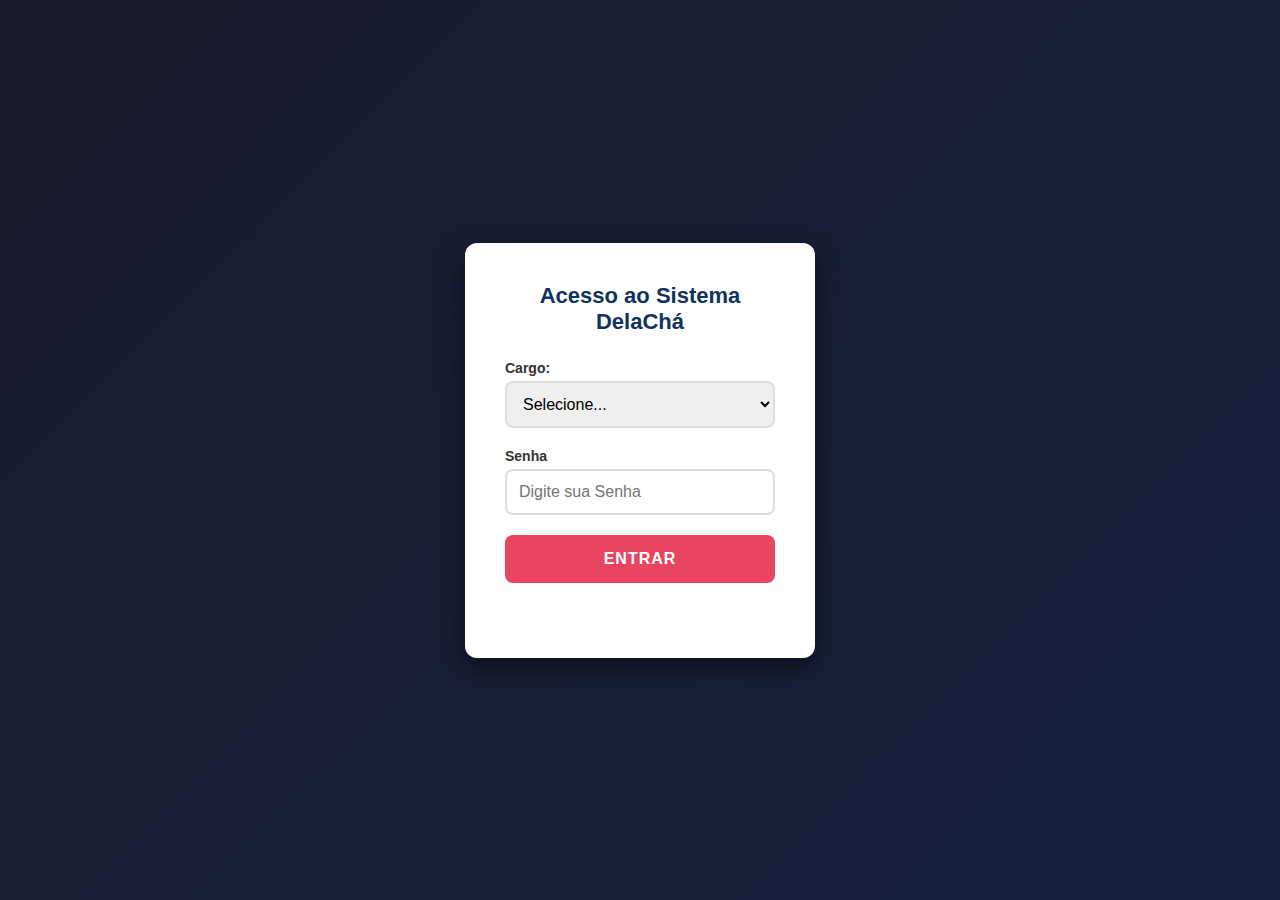
<file: index.html>
<!DOCTYPE html>
<html lang="pt-br">
<head>
    <meta charset="UTF-8">
    <meta name="viewport" content="width=device-width, initial-scale=1.0">
    <title>DelaChá</title>
     <link rel="stylesheet" href="style.css">
</head>
<body>
   <main class="loginContainer">
    <h2>Acesso ao Sistema DelaChá</h2>

    <label for="tipoUsuario">Cargo:</label>
    <select id="tipoUsuario">
        <option value="0">Selecione...</option>
        <option value="vendedor">Vendedor</option>
        <option value="estoquista">Estoquista</option>
        <option value="administrativo">Administrativo</option>
    </select>

    <label for="inpSenha">Senha</label>
    <input type="password" id="inpSenha" placeholder="Digite sua Senha" onkeydown="verificarEnter(event)">

    <button onclick="entrar()">Entrar</button>

    <p id="pMensagem"></p>
</main>
</body>
<script src="script.js"></script>
</html>
</file>
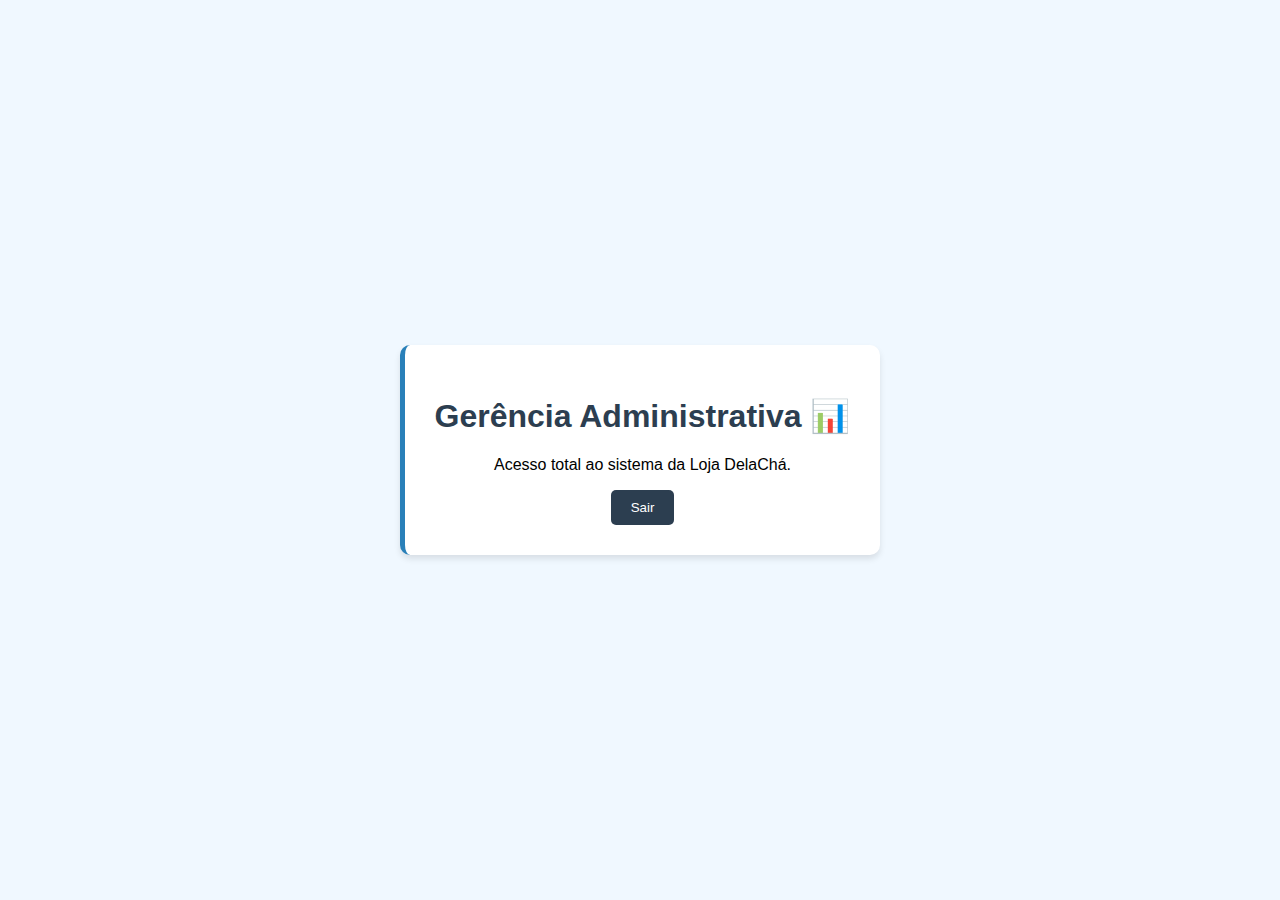
<file: admin.html>
<!DOCTYPE html>
<html lang="pt-br">
<head>
    <meta charset="UTF-8">
    <title>DelaChá - Admin</title>
    <style>
        body { font-family: sans-serif; background: #f0f8ff; display: flex; justify-content: center; align-items: center; height: 100vh; margin: 0; }
        .container { text-align: center; background: white; padding: 30px; border-radius: 10px; border-left: 5px solid #2980b9; box-shadow: 0 4px 6px rgba(0,0,0,0.1); }
        h1 { color: #2c3e50; }
        button { padding: 10px 20px; cursor: pointer; background: #2c3e50; color: white; border: none; border-radius: 5px; }
    </style>
</head>
<body>
    <div class="container">
        <h1>Gerência Administrativa 📊</h1>
        <p>Acesso total ao sistema da Loja DelaChá.</p>
        <button onclick="window.location.href='index.html'">Sair</button>
    </div>
</body>
</html>
</file>
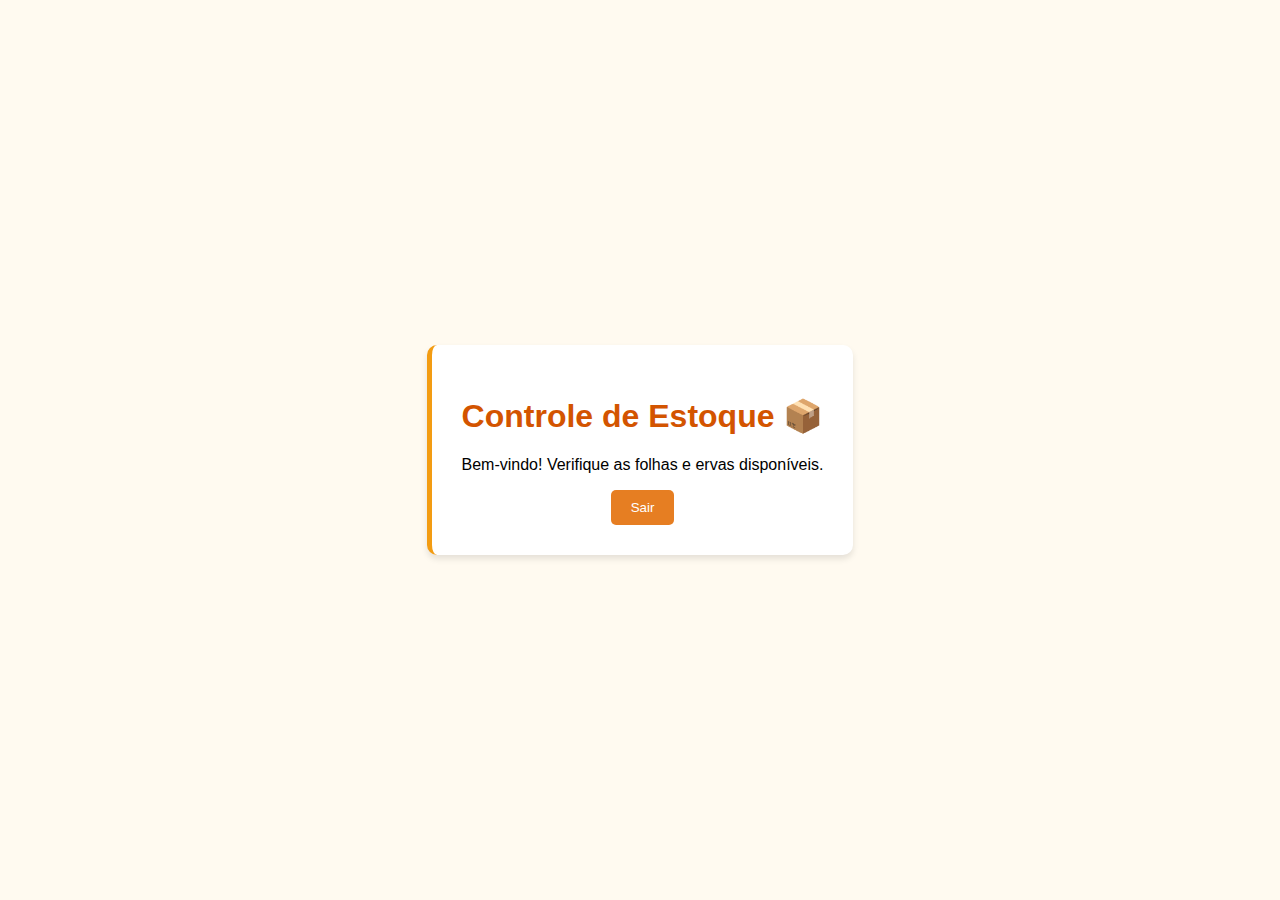
<file: estoque.html>
<!DOCTYPE html>
<html lang="pt-br">
<head>
    <meta charset="UTF-8">
    <title>DelaChá - Estoque</title>
    <style>
        body { font-family: sans-serif; background: #fffaf0; display: flex; justify-content: center; align-items: center; height: 100vh; margin: 0; }
        .container { text-align: center; background: white; padding: 30px; border-radius: 10px; border-left: 5px solid #f39c12; box-shadow: 0 4px 6px rgba(0,0,0,0.1); }
        h1 { color: #d35400; }
        button { padding: 10px 20px; cursor: pointer; background: #e67e22; color: white; border: none; border-radius: 5px; }
    </style>
</head>
<body>
    <div class="container">
        <h1>Controle de Estoque 📦</h1>
        <p>Bem-vindo! Verifique as folhas e ervas disponíveis.</p>
        <button onclick="window.location.href='index.html'">Sair</button>
    </div>
</body>
</html>
</file>
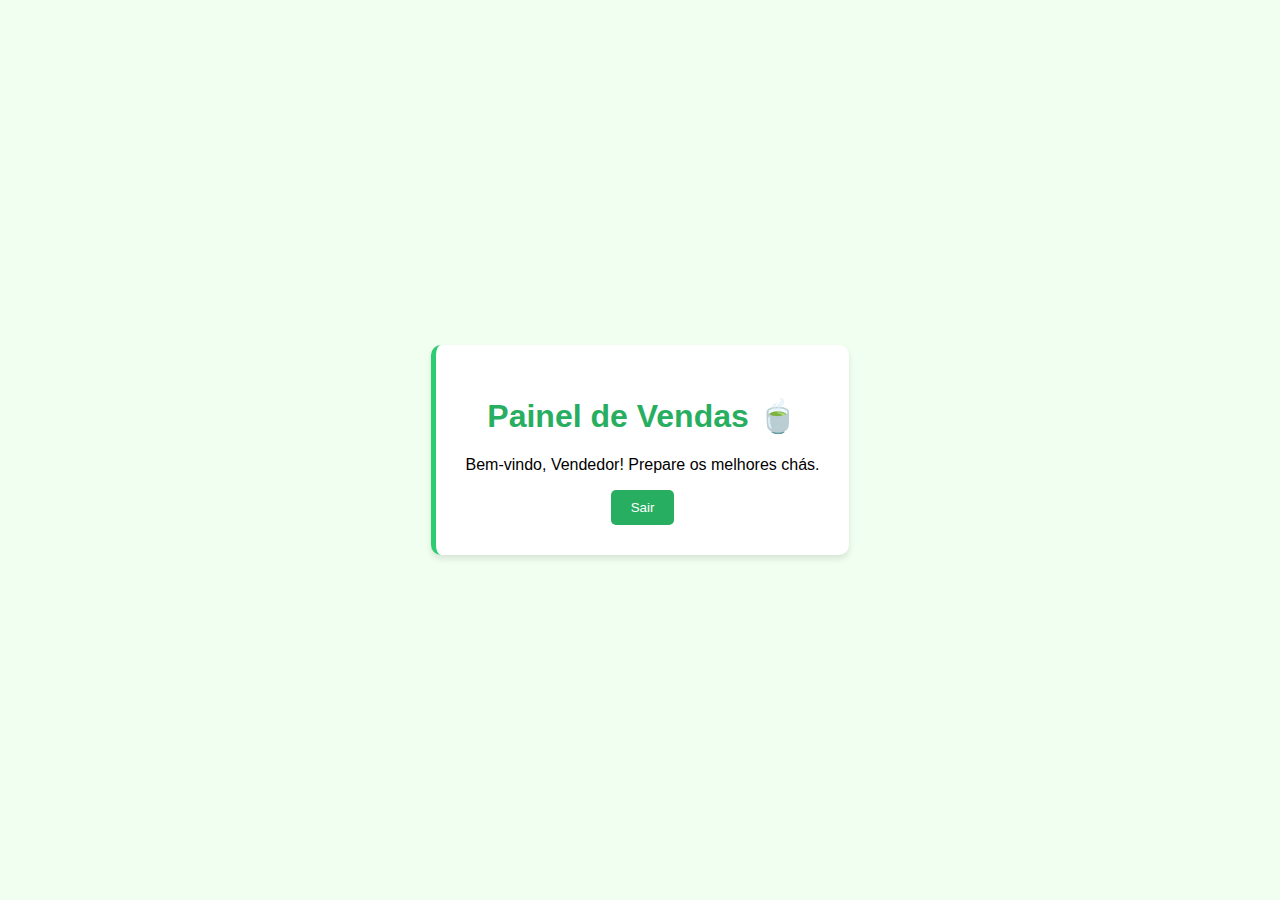
<file: vendas.html>
<!DOCTYPE html>
<html lang="pt-br">
<head>
    <meta charset="UTF-8">
    <title>DelaChá - Vendas</title>
    <style>
        body { font-family: sans-serif; background: #f0fff0; display: flex; justify-content: center; align-items: center; height: 100vh; margin: 0; }
        .container { text-align: center; background: white; padding: 30px; border-radius: 10px; border-left: 5px solid #2ecc71; box-shadow: 0 4px 6px rgba(0,0,0,0.1); }
        h1 { color: #27ae60; }
        button { padding: 10px 20px; cursor: pointer; background: #27ae60; color: white; border: none; border-radius: 5px; }
    </style>
</head>
<body>
    <div class="container">
        <h1>Painel de Vendas 🍵</h1>
        <p>Bem-vindo, Vendedor! Prepare os melhores chás.</p>
        <button onclick="window.location.href='index.html'">Sair</button>
    </div>
</body>
</html>
</file>
<file: style.css>
* {
    margin: 0;
    padding: 0;
    box-sizing: border-box;
    font-family: 'Segoe UI', Tahoma, Geneva, Verdana, sans-serif;
}

body {
    background: linear-gradient(135deg, #1a1a2e, #16213e); /* Fundo gradiente escuro */
    height: 100vh;
    display: flex;
    justify-content: center;
    align-items: center;
}

.loginContainer {
    background-color: #ffffff;
    padding: 40px;
    border-radius: 12px;
    box-shadow: 0 10px 25px rgba(0, 0, 0, 0.5);
    width: 350px;
    display: flex;
    flex-direction: column;
}

h2 {
    color: #0f3460;
    text-align: center;
    margin-bottom: 25px;
    font-size: 22px;
}

label {
    font-size: 14px;
    font-weight: bold;
    color: #333;
    margin-bottom: 5px;
}

input, select {
    width: 100%;
    padding: 12px;
    margin-bottom: 20px;
    border: 2px solid #ddd;
    border-radius: 8px;
    font-size: 16px;
    transition: 0.3s;
    outline: none;
}

input:focus, select:focus {
    border-color: #e94560;
}

button {
    background-color: #e94560;
    color: white;
    padding: 15px;
    border: none;
    border-radius: 8px;
    font-size: 16px;
    font-weight: bold;
    cursor: pointer;
    transition: 0.3s;
    text-transform: uppercase;
    letter-spacing: 1px;
}

button:hover {
    background-color: #c62a48;
    transform: translateY(-2px);
}

button:active {
    transform: translateY(0);
}

#pMensagem {
    color: #ff4d4d;
    font-size: 14px;
    text-align: center;
    margin-top: 15px;
    min-height: 20px; 
    font-weight: 500;
}
</file>
